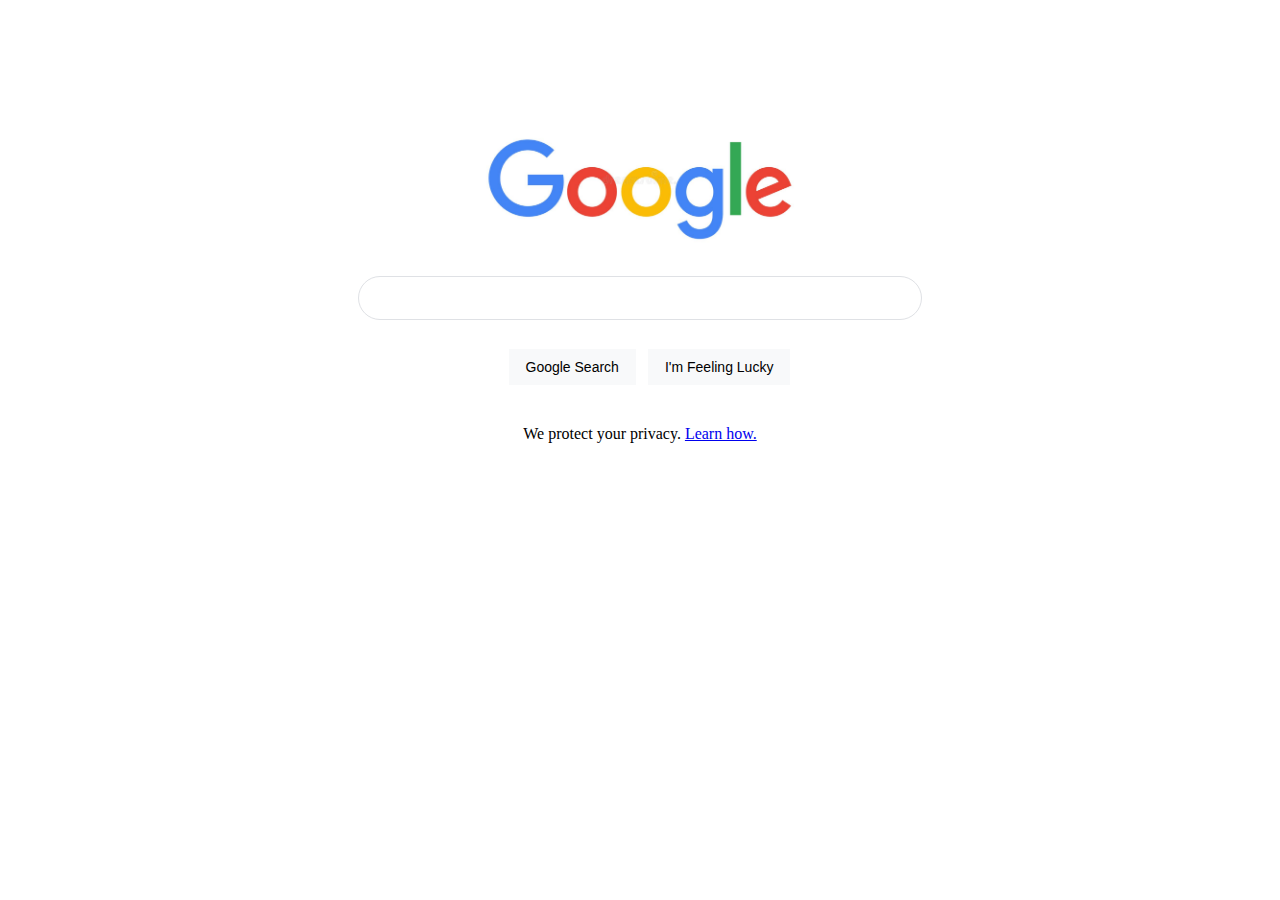
<file: index.html>
<!DOCTYPE html>
<html lang="en">
<head>
    <meta charset="UTF-8">
    <meta http-equiv="X-UA-Compatible" content="IE=edge">
    <meta name="viewport" content="width=device-width, initial-scale=1.0">
    <title>Google</title>
    <link rel="stylesheet" href="styles.css"
</head>
<body>
    <img src="google.jpeg" alt="Google">
    <input type="text" placeholder="">
    <button>Google Search</button>
    <button>I'm Feeling Lucky</button>
    <p>We protect your privacy. <a href="blog.html">Learn how.</a></p>
</body>
</html>
</file>
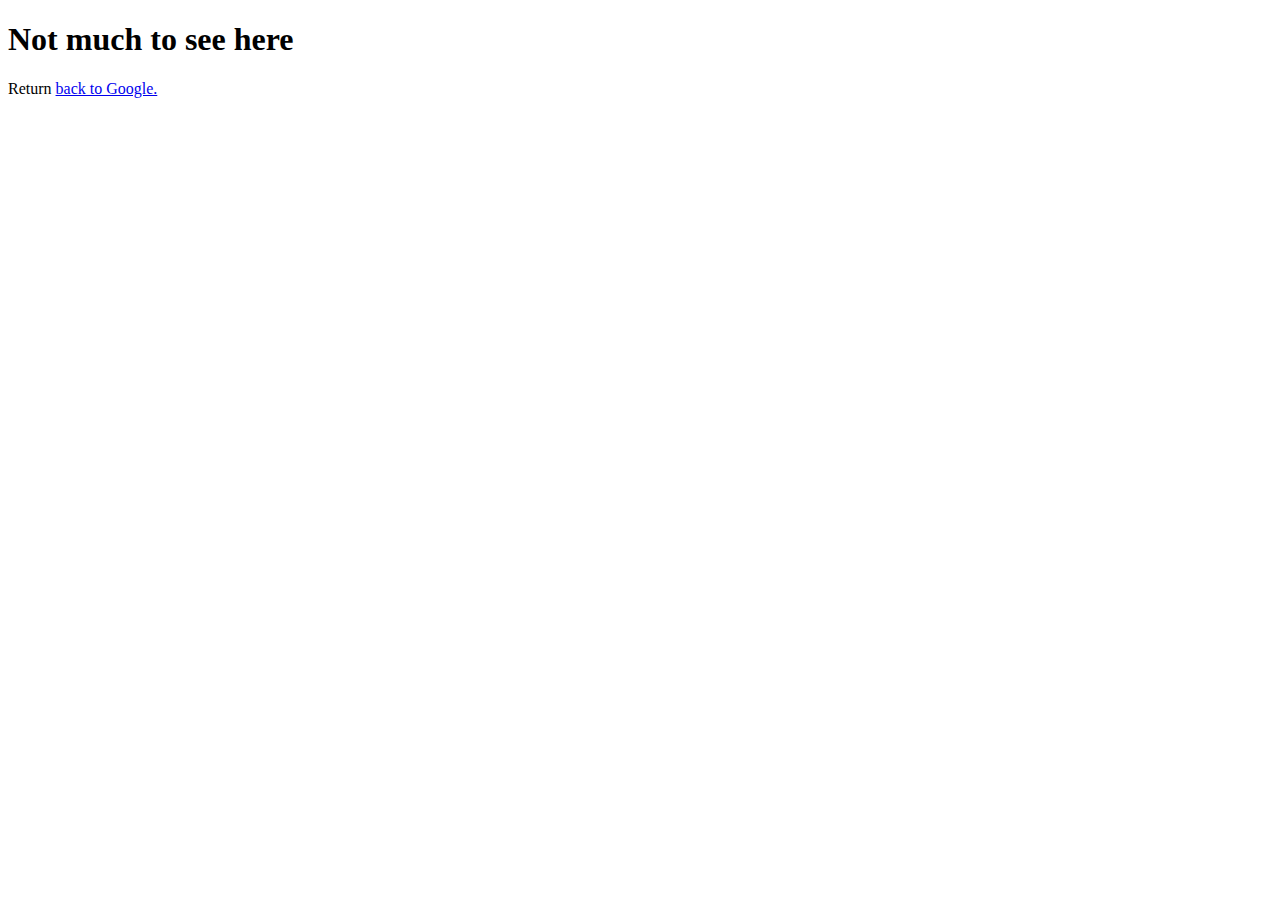
<file: blog.html>
<!DOCTYPE html>
<html lang="en">
<head>
    <meta charset="UTF-8">
    <meta http-equiv="X-UA-Compatible" content="IE=edge">
    <meta name="viewport" content="width=device-width, initial-scale=1.0">
    <title>Nothing To See Here</title>
</head>
<body>
    <h1>Not much to see here</h1>
    <p>Return <a href="index.html">back to Google.</a></p>
</body>
</html>
</file>
<file: styles.css>
body, html {
    margin: 0;
    padding: 0; 
}

img {
    width: 30%;
    display: block;
    margin: 100px auto 20px;
    min-width: 272px;
}

input {
    box-sizing: border-box;
    display: block;
    border-radius: 24px;
    border: 1px solid rgb(223, 225, 229);
    height: 44px;
    margin: 0 auto 29px;
    max-width: 564px;
    width: 90%;
    padding-left: 30px;
    font-size: 16px;
}

button {
    box-sizing: border-box;
    margin-top: 0;
    padding: 0 16px;
    font-size: 14px;
    height: 36px;
    background-color: #f8f9fa;
    border: 1px solid #f8f9fa;
    cursor: pointer;
}

button:first-of-type {
    margin-right: 8px;
    margin-left: calc(50% - 131.5px);
}

button::hover {
    cursor: pointer;
}

p {
    text-align: center;
    margin-top:40px;
}
</file>
